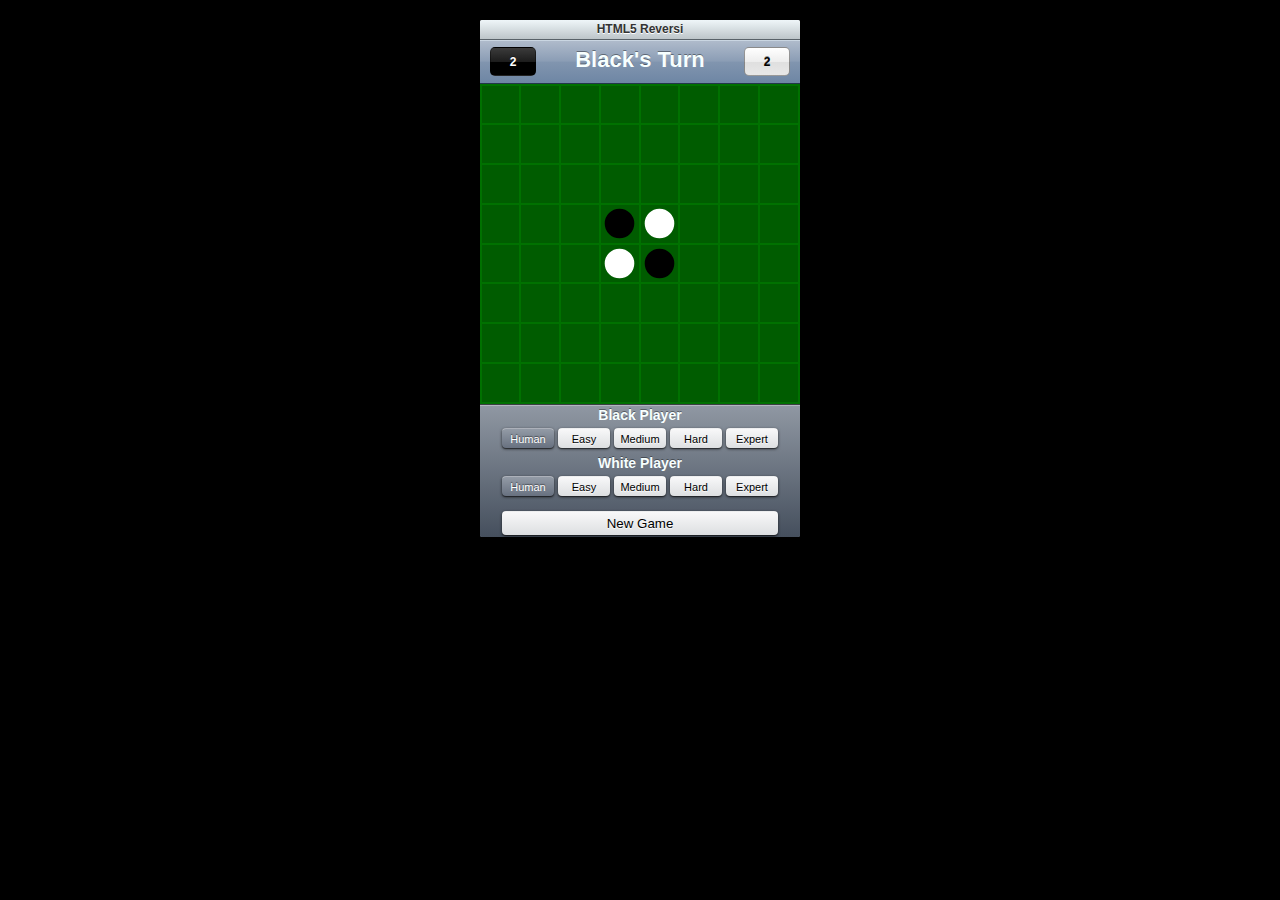
<file: src/index.html>
<!DOCTYPE html>
<head>
<title>HTML5 Reversi by Brian Nickel</title>
<link rel="stylesheet" href="css/style.css">
<script src="js/Helper.js"></script>
<script src="js/Board.js"></script>
<script src="js/GameModel.js"></script>
<script src="js/GameView.js"></script>
<script src="js/ReversiSafeDiscTable.js"></script>
<script src="js/ReversiGameModel.js"></script>
<script src="js/PlayerSelector.js"></script>
<script>

var model, view, worker, blackMode, whiteMode;

window.onload = function()
{
	model = new ReversiGameModel(8, 8);
	view  = new GameView('#game-board', model);

	model.addEventListener('newgame', onNewGame, false);
	model.addEventListener('gameover', onGameOver, false);
	model.addEventListener('turnchanged', onTurnChanged, false);
	model.addEventListener('move', onMove, false);
	model.startNewGame();

	blackMode = new PlayerSelector('.player-selector.black', 'Black Player');
	whiteMode = new PlayerSelector('.player-selector.white', 'White Player');
	blackMode.addEventListener('modechanged', onBlackModeChanged, false);
	whiteMode.addEventListener('modechanged', onWhiteModeChanged, false);
}

function onNewGame(event)
{
	updateScore();
	if(model.turn == PieceState.BLACK)
		setTitle("Black's Turn");
	if(model.turn == PieceState.WHITE)
		setTitle("White's Turn");
}

function onMove(event)
{
	updateScore();
}

function onTurnChanged(event) {
	if(event.newTurn == PieceState.EMPTY)
		setTitle("No Moves");
	else if(event.newTurn == PieceState.BLACK && event.oldTurn == PieceState.BLACK)
		setTitle("Black's Turn<br><small>(Again)</small>");
	else if(event.newTurn == PieceState.WHITE && event.oldTurn == PieceState.WHITE)
		setTitle("White's Turn<br><small>(Again)</small>");
	else if(event.newTurn == PieceState.BLACK)
		setTitle("Black's Turn");
	else if(event.newTurn == PieceState.WHITE)
		setTitle("White's Turn");

	getBestMove(event.newTurn);
}

function onGameOver(event)
{
	var diff = model.getScore(PieceState.BLACK) - model.getScore(PieceState.WHITE);
	setTitle(diff == 0 ? "Tie Game!" : (diff > 0 ? "Black Wins!" : "White Wins!"));
}

function onBlackModeChanged(event)
{
	model.setInteractive(PieceState.BLACK, event.newMode == PlayerMode.HUMAN);

	killWorker();

	if(event.newMode == PlayerMode.HUMAN)
		return;

	if(model.turn == PieceState.BLACK)
		getBestMove(PieceState.BLACK);
}

function onWhiteModeChanged(event)
{
	model.setInteractive(PieceState.WHITE, event.newMode == PlayerMode.HUMAN);

	if(worker != undefined)
		worker.terminate();

	if(event.newMode == PlayerMode.HUMAN)
		return;

	if(model.turn == PieceState.WHITE)
		getBestMove(PieceState.WHITE);
}

function onWorkerMessage(event)
{
	var data   = event.data.split(",");
	var row    = parseInt(data[0]);
	var column = parseInt(data[1])
	var color  = parseInt(data[2]);

	if(model.turn == color)
		model.move(row, column, color);
}

function setTitle(message)
{
	document.querySelector('#message').innerHTML = message;
}

function updateScore()
{
	document.querySelector('.score-box.black').textContent = String(model.getScore(PieceState.BLACK));
	document.querySelector('.score-box.white').textContent = String(model.getScore(PieceState.WHITE));
}

function getBestMove(color)
{
	if(color == PieceState.EMPTY)
		return;

	var difficulty = color == PieceState.BLACK ? blackMode.getMode() : whiteMode.getMode();

	if(difficulty == PlayerMode.HUMAN)
		return;

	killWorker();
	worker = new Worker("js/ComputerPlayer.js");
	worker.onmessage = onWorkerMessage;
	worker.postMessage(difficulty + ";" + color + ";" + model.board.serialize());
}

function killWorker()
{
	if(worker != undefined)
	{
		worker.terminate();
		worker = undefined;
	}
}

</script>
</head>
<body>
<header>
    <h1 class="title-bar">HTML5 Reversi</header>
    <section class="status-bar">
        <p class="message" id="message">Game not started.</p>
        <p class="score-box black"><span id=blackscore>0</span></p>
        <p class="score-box white"><span id=whitescore>0</span></p>
    </section>
</header>

<canvas id="game-board" width="320" height="320"></canvas>

<footer class="controls-bar">
    <section class="player-selector black" id=blackselector></section>
    <section class="player-selector white" id=whiteselector></section>
    <section>
        <button class="full-width" onclick="model.newGame()">New Game</button>
    </section>
</footer>
</body>
</html>
</file>
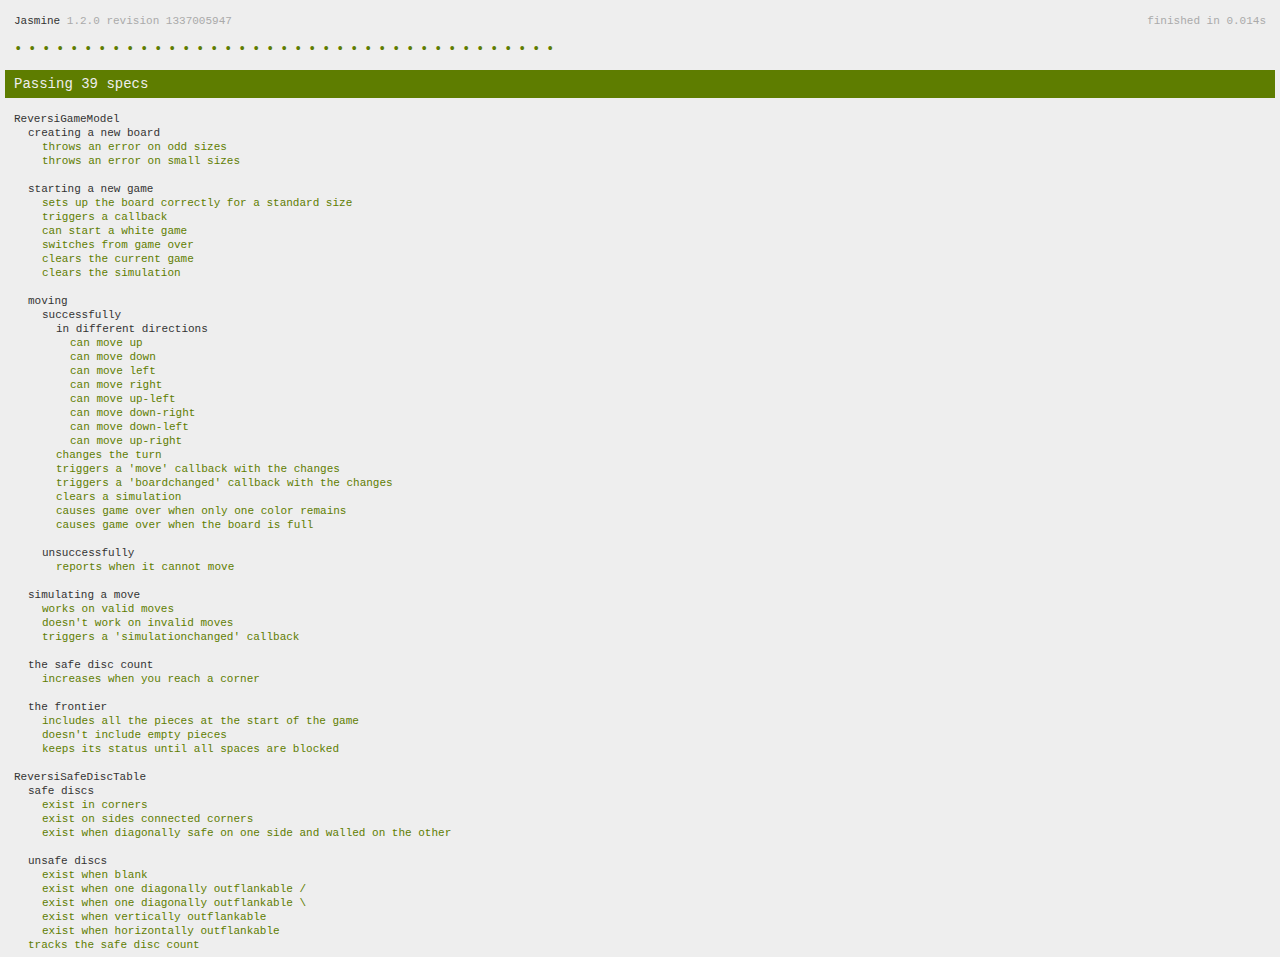
<file: src/SpecRunner.html>
<!doctype html>
<html>
<head>
    <title>Jasmine Spec Runner</title>
    <link rel="stylesheet" type="text/css" href="js/lib/jasmine-1.2.0/jasmine.css">
    <script src="js/lib/jasmine-1.2.0/jasmine.js"></script>
    <script src="js/lib/jasmine-1.2.0/jasmine-html.js"></script>

    <script src="js/spec/ReversiGameModelSpec.js"></script>
    <script src="js/spec/ReversiSafeDiscTableSpec.js"></script>

    <script src="js/Helper.js"></script>
    <script src="js/Board.js"></script>
    <script src="js/GameModel.js"></script>
    <script src="js/GameView.js"></script>
    <script src="js/ReversiSafeDiscTable.js"></script>
    <script src="js/ReversiGameModel.js"></script>
    <script src="js/PlayerSelector.js"></script>
    
    <script>
        (function (env, reporter) {
            env.updateInterval = 1000;
            env.addReporter(reporter);
            env.specFilter = reporter.specFilter.bind(reporter);
            window.addEventListener('load', env.execute.bind(env));
        }(jasmine.getEnv(), new jasmine.HtmlReporter()));
    </script>
</head>

<body>
</body>
</html>
</file>
<file: src/css/style.css>
html {
    width: 320px;
    margin: 20px auto;
    padding: 0;
    background: black;
}

body {
    min-height: 100%;
    margin: 0;
    
    font: 10px Helvetica, Arial, sans-serif;
    color: #333;
    background-color: black;
    
    -webkit-box-shadow: 5px 5px 25px rgba(0, 0, 0, 0.5);
            box-shadow: 5px 5px 25px rgba(0, 0, 0, 0.5);
}

.title-bar {
    height: 20px;
    margin: 0;
    padding: 2px;
    border-bottom: 1px solid #596269;
    
    text-align: center;
    font-size: 12px;
    text-shadow: white 0px 1px 0px;
    
    -webkit-box-sizing: border-box;
       -moz-box-sizing: border-box;
            box-sizing: border-box;
    
    border-top-left-radius: 2px;
    border-top-right-radius: 2px;
    
    background-color: #d6dee1;
    background-image: url(../img/title.svg);
    background-image: -webkit-linear-gradient(#eff6f9, #bdc5c9);
    background-image:    -moz-linear-gradient(#eff6f9, #bdc5c9);
    background-image:     -ms-linear-gradient(#eff6f9, #bdc5c9);
    background-image:      -o-linear-gradient(#eff6f9, #bdc5c9);
    background-image:         linear-gradient(#eff6f9, #bdc5c9);
}

.status-bar {
    position: relative;
    height: 44px;
    margin: 0;
    
    border-top:    1px solid #cad6e2;
    border-bottom: 1px solid #22374a;
    
    -webkit-box-sizing: border-box;
       -moz-box-sizing: border-box;
            box-sizing: border-box;
    
    background-color: #8195af;
    background-image: url(../img/status.svg);
    background-image: -webkit-linear-gradient(#afbbcb, #8b9db5 48%, #8195af 50%, #6e86a4);
    background-image:    -moz-linear-gradient(#afbbcb, #8b9db5 48%, #8195af 50%, #6e86a4);
    background-image:     -ms-linear-gradient(#afbbcb, #8b9db5 48%, #8195af 50%, #6e86a4);
    background-image:      -o-linear-gradient(#afbbcb, #8b9db5 48%, #8195af 50%, #6e86a4);
    background-image:         linear-gradient(#afbbcb, #8b9db5 48%, #8195af 50%, #6e86a4);
}

.status-bar .message {
    color: #f7ffff;
    
    margin: 0;
    padding: 15px 0 5px 0;
    font-size: 22px;
    font-weight: bold;
    text-align: center;
    text-shadow: 0 -1px 0 rgba(0,0,0, 0.4);
    line-height: 40%;
}

.status-bar .message small {
    font-size: 12px;
}

.status-bar .score-box {
    position: absolute;
    top: 6px;
    width: 20px;
    height: 20px;
    margin: 0;
    padding: 7px 12px 0px;
    text-align: center;
    text-shadow: rgba(0, 0, 0, 0.398438) 0px -1px 0px;
    
    font-size: 12px;
    font-weight: bold;
    
    border: 1px solid rgba(0, 0, 0, 0.398438);
    border-radius: 5px;
}

.status-bar .score-box.white {
    right: 10px;
    color: black;
    
    background-color: white;
    background-image: url(../img/whitescore.svg);
    background-image: -webkit-linear-gradient(white, #EDEDED 50%, #DFDFDF 51%, #E7E7E7);
    background-image:    -moz-linear-gradient(white, #EDEDED 50%, #DFDFDF 51%, #E7E7E7);
    background-image:     -ms-linear-gradient(white, #EDEDED 50%, #DFDFDF 51%, #E7E7E7);
    background-image:      -o-linear-gradient(white, #EDEDED 50%, #DFDFDF 51%, #E7E7E7);
    background-image:         linear-gradient(white, #EDEDED 50%, #DFDFDF 51%, #E7E7E7);
}

.status-bar .score-box.black {
    left: 10px;
    color: white;
    
    background-color: black;
    background-image: url(../img/blackscore.svg);
    background-image: -webkit-linear-gradient(#3B3B3B, #1D1D1D 50%, black 51%, black);
    background-image:    -moz-linear-gradient(#3B3B3B, #1D1D1D 50%, black 51%, black);
    background-image:     -ms-linear-gradient(#3B3B3B, #1D1D1D 50%, black 51%, black);
    background-image:      -o-linear-gradient(#3B3B3B, #1D1D1D 50%, black 51%, black);
    background-image:         linear-gradient(#3B3B3B, #1D1D1D 50%, black 51%, black);
}

#game-board {
    display: block;
    position: relative; /* Quick fix for events in Firefox. */
}

#game-board.busy {
    cursor: wait;
}

.controls-bar {
    height: 132px;
    margin: 0;
    padding: 0;
    overflow: hidden;
    border-top: 1px solid #3A3D42;
    text-align: center;
    
    border-bottom-left-radius: 2px;
    border-bottom-right-radius: 2px;
    
    -webkit-box-shadow: 0 1px 0 rgba(255, 255, 255, 0.3) inset;
            box-shadow: 0 1px 0 rgba(255, 255, 255, 0.3) inset;
    
    background-color: #757D8A;
    background-image: url(../img/footer.svg);
    background-image: -webkit-linear-gradient(#9098A3, #454f5d);
    background-image:    -moz-linear-gradient(#9098A3, #454f5d);
    background-image:     -ms-linear-gradient(#9098A3, #454f5d);
    background-image:      -o-linear-gradient(#9098A3, #454f5d);
    background-image:         linear-gradient(#9098A3, #454f5d);
}

.controls-bar button {
    color: black;
    font: bold 1.35em Helvetica, Arial, sans-serif bold;
    text-shadow: 0 1px 1px white;
    
    padding: 0.02em 0;
    border: 0;
    border-top: 1px solid rgba(255,255,255,.45);        
    
    border-radius: 4px;
    
    -webkit-box-shadow: 0 1px 3px rgba(0, 0, 0, 0.7), 0 1px 0 rgba(0, 0, 0, 0.3);
            box-shadow: 0 1px 3px rgba(0, 0, 0, 0.7), 0 1px 0 rgba(0, 0, 0, 0.3);
    
    background-color: #ecedef;
    background-image: url(../img/footer-button.svg);
    background-image: -webkit-linear-gradient(#f8f8f9, #dddfe1);
    background-image:    -moz-linear-gradient(#f8f8f9, #dddfe1);
    background-image:     -ms-linear-gradient(#f8f8f9, #dddfe1);
    background-image:      -o-linear-gradient(#f8f8f9, #dddfe1);
    background-image:         linear-gradient(#f8f8f9, #dddfe1);
}

.controls-bar button:active {
    background-color: #c6c8cc;
    background-image: url(../img/footer-button-active.svg);
    background-image: -webkit-linear-gradient(#e2e3e4, #aaadb4);
    background-image:    -moz-linear-gradient(#e2e3e4, #aaadb4);
    background-image:     -ms-linear-gradient(#e2e3e4, #aaadb4);
    background-image:      -o-linear-gradient(#e2e3e4, #aaadb4);
    background-image:         linear-gradient(#e2e3e4, #aaadb4);
}

.controls-bar button.checked {
    color: white;
    text-shadow: rgba(0, 0, 0, 0.496094) 0px -1px 1px;
    
    background-color: #7e8693;
    background-image: url(../img/footer-button-checked.svg);
    background-image: -webkit-linear-gradient(#939ba6, #687180);
    background-image:    -moz-linear-gradient(#939ba6, #687180);
    background-image:     -ms-linear-gradient(#939ba6, #687180);
    background-image:      -o-linear-gradient(#939ba6, #687180);
    background-image:         linear-gradient(#939ba6, #687180);
}

.controls-bar button.checked:active {
    color:#3A3D42;
    text-shadow:0 1px 1px white;
        
    background-color: #ebeced;
    background-image: url(../img/footer-button-checked-active.svg);
    background-image: -webkit-linear-gradient(#f8f8f9, #dddfe1);
    background-image:    -moz-linear-gradient(#f8f8f9, #dddfe1);
    background-image:     -ms-linear-gradient(#f8f8f9, #dddfe1);
    background-image:      -o-linear-gradient(#f8f8f9, #dddfe1);
    background-image:         linear-gradient(#f8f8f9, #dddfe1);
}

.controls-bar button.full-width {
    width:  276px;
    margin: 10px 0 10px 0;
    height: 24px;
}

.player-selector h2 {
    padding: 2px 0 0 0;
    margin: 0;
    text-align: center;
    font-size: 14px;
    color: #f7ffff;
    text-shadow: 0 -1px 0 rgba(0,0,0, 0.4);
}

.player-selector ul {
    list-style-type: none;
    margin: 5px auto;
    padding: 0;
}

.player-selector li {
    display: inline-block;
    margin: 0 2px;
}

.player-selector button {
    width: 52px;
    height: 20px;
    margin: 0px;
    font-size: 11px;
    text-algin: center;
}
</file>
<file: src/js/lib/jasmine-1.2.0/jasmine.css>
body { background-color: #eeeeee; padding: 0; margin: 5px; overflow-y: scroll; }

#HTMLReporter { font-size: 11px; font-family: Monaco, "Lucida Console", monospace; line-height: 14px; color: #333333; }
#HTMLReporter a { text-decoration: none; }
#HTMLReporter a:hover { text-decoration: underline; }
#HTMLReporter p, #HTMLReporter h1, #HTMLReporter h2, #HTMLReporter h3, #HTMLReporter h4, #HTMLReporter h5, #HTMLReporter h6 { margin: 0; line-height: 14px; }
#HTMLReporter .banner, #HTMLReporter .symbolSummary, #HTMLReporter .summary, #HTMLReporter .resultMessage, #HTMLReporter .specDetail .description, #HTMLReporter .alert .bar, #HTMLReporter .stackTrace { padding-left: 9px; padding-right: 9px; }
#HTMLReporter #jasmine_content { position: fixed; right: 100%; }
#HTMLReporter .version { color: #aaaaaa; }
#HTMLReporter .banner { margin-top: 14px; }
#HTMLReporter .duration { color: #aaaaaa; float: right; }
#HTMLReporter .symbolSummary { overflow: hidden; *zoom: 1; margin: 14px 0; }
#HTMLReporter .symbolSummary li { display: block; float: left; height: 7px; width: 14px; margin-bottom: 7px; font-size: 16px; }
#HTMLReporter .symbolSummary li.passed { font-size: 14px; }
#HTMLReporter .symbolSummary li.passed:before { color: #5e7d00; content: "\02022"; }
#HTMLReporter .symbolSummary li.failed { line-height: 9px; }
#HTMLReporter .symbolSummary li.failed:before { color: #b03911; content: "x"; font-weight: bold; margin-left: -1px; }
#HTMLReporter .symbolSummary li.skipped { font-size: 14px; }
#HTMLReporter .symbolSummary li.skipped:before { color: #bababa; content: "\02022"; }
#HTMLReporter .symbolSummary li.pending { line-height: 11px; }
#HTMLReporter .symbolSummary li.pending:before { color: #aaaaaa; content: "-"; }
#HTMLReporter .bar { line-height: 28px; font-size: 14px; display: block; color: #eee; }
#HTMLReporter .runningAlert { background-color: #666666; }
#HTMLReporter .skippedAlert { background-color: #aaaaaa; }
#HTMLReporter .skippedAlert:first-child { background-color: #333333; }
#HTMLReporter .skippedAlert:hover { text-decoration: none; color: white; text-decoration: underline; }
#HTMLReporter .passingAlert { background-color: #a6b779; }
#HTMLReporter .passingAlert:first-child { background-color: #5e7d00; }
#HTMLReporter .failingAlert { background-color: #cf867e; }
#HTMLReporter .failingAlert:first-child { background-color: #b03911; }
#HTMLReporter .results { margin-top: 14px; }
#HTMLReporter #details { display: none; }
#HTMLReporter .resultsMenu, #HTMLReporter .resultsMenu a { background-color: #fff; color: #333333; }
#HTMLReporter.showDetails .summaryMenuItem { font-weight: normal; text-decoration: inherit; }
#HTMLReporter.showDetails .summaryMenuItem:hover { text-decoration: underline; }
#HTMLReporter.showDetails .detailsMenuItem { font-weight: bold; text-decoration: underline; }
#HTMLReporter.showDetails .summary { display: none; }
#HTMLReporter.showDetails #details { display: block; }
#HTMLReporter .summaryMenuItem { font-weight: bold; text-decoration: underline; }
#HTMLReporter .summary { margin-top: 14px; }
#HTMLReporter .summary .suite .suite, #HTMLReporter .summary .specSummary { margin-left: 14px; }
#HTMLReporter .summary .specSummary.passed a { color: #5e7d00; }
#HTMLReporter .summary .specSummary.failed a { color: #b03911; }
#HTMLReporter .description + .suite { margin-top: 0; }
#HTMLReporter .suite { margin-top: 14px; }
#HTMLReporter .suite a { color: #333333; }
#HTMLReporter #details .specDetail { margin-bottom: 28px; }
#HTMLReporter #details .specDetail .description { display: block; color: white; background-color: #b03911; }
#HTMLReporter .resultMessage { padding-top: 14px; color: #333333; }
#HTMLReporter .resultMessage span.result { display: block; }
#HTMLReporter .stackTrace { margin: 5px 0 0 0; max-height: 224px; overflow: auto; line-height: 18px; color: #666666; border: 1px solid #ddd; background: white; white-space: pre; }

#TrivialReporter { padding: 8px 13px; position: absolute; top: 0; bottom: 0; left: 0; right: 0; overflow-y: scroll; background-color: white; font-family: "Helvetica Neue Light", "Lucida Grande", "Calibri", "Arial", sans-serif; /*.resultMessage {*/ /*white-space: pre;*/ /*}*/ }
#TrivialReporter a:visited, #TrivialReporter a { color: #303; }
#TrivialReporter a:hover, #TrivialReporter a:active { color: blue; }
#TrivialReporter .run_spec { float: right; padding-right: 5px; font-size: .8em; text-decoration: none; }
#TrivialReporter .banner { color: #303; background-color: #fef; padding: 5px; }
#TrivialReporter .logo { float: left; font-size: 1.1em; padding-left: 5px; }
#TrivialReporter .logo .version { font-size: .6em; padding-left: 1em; }
#TrivialReporter .runner.running { background-color: yellow; }
#TrivialReporter .options { text-align: right; font-size: .8em; }
#TrivialReporter .suite { border: 1px outset gray; margin: 5px 0; padding-left: 1em; }
#TrivialReporter .suite .suite { margin: 5px; }
#TrivialReporter .suite.passed { background-color: #dfd; }
#TrivialReporter .suite.failed { background-color: #fdd; }
#TrivialReporter .spec { margin: 5px; padding-left: 1em; clear: both; }
#TrivialReporter .spec.failed, #TrivialReporter .spec.passed, #TrivialReporter .spec.skipped { padding-bottom: 5px; border: 1px solid gray; }
#TrivialReporter .spec.failed { background-color: #fbb; border-color: red; }
#TrivialReporter .spec.passed { background-color: #bfb; border-color: green; }
#TrivialReporter .spec.skipped { background-color: #bbb; }
#TrivialReporter .messages { border-left: 1px dashed gray; padding-left: 1em; padding-right: 1em; }
#TrivialReporter .passed { background-color: #cfc; display: none; }
#TrivialReporter .failed { background-color: #fbb; }
#TrivialReporter .skipped { color: #777; background-color: #eee; display: none; }
#TrivialReporter .resultMessage span.result { display: block; line-height: 2em; color: black; }
#TrivialReporter .resultMessage .mismatch { color: black; }
#TrivialReporter .stackTrace { white-space: pre; font-size: .8em; margin-left: 10px; max-height: 5em; overflow: auto; border: 1px inset red; padding: 1em; background: #eef; }
#TrivialReporter .finished-at { padding-left: 1em; font-size: .6em; }
#TrivialReporter.show-passed .passed, #TrivialReporter.show-skipped .skipped { display: block; }
#TrivialReporter #jasmine_content { position: fixed; right: 100%; }
#TrivialReporter .runner { border: 1px solid gray; display: block; margin: 5px 0; padding: 2px 0 2px 10px; }
</file>
